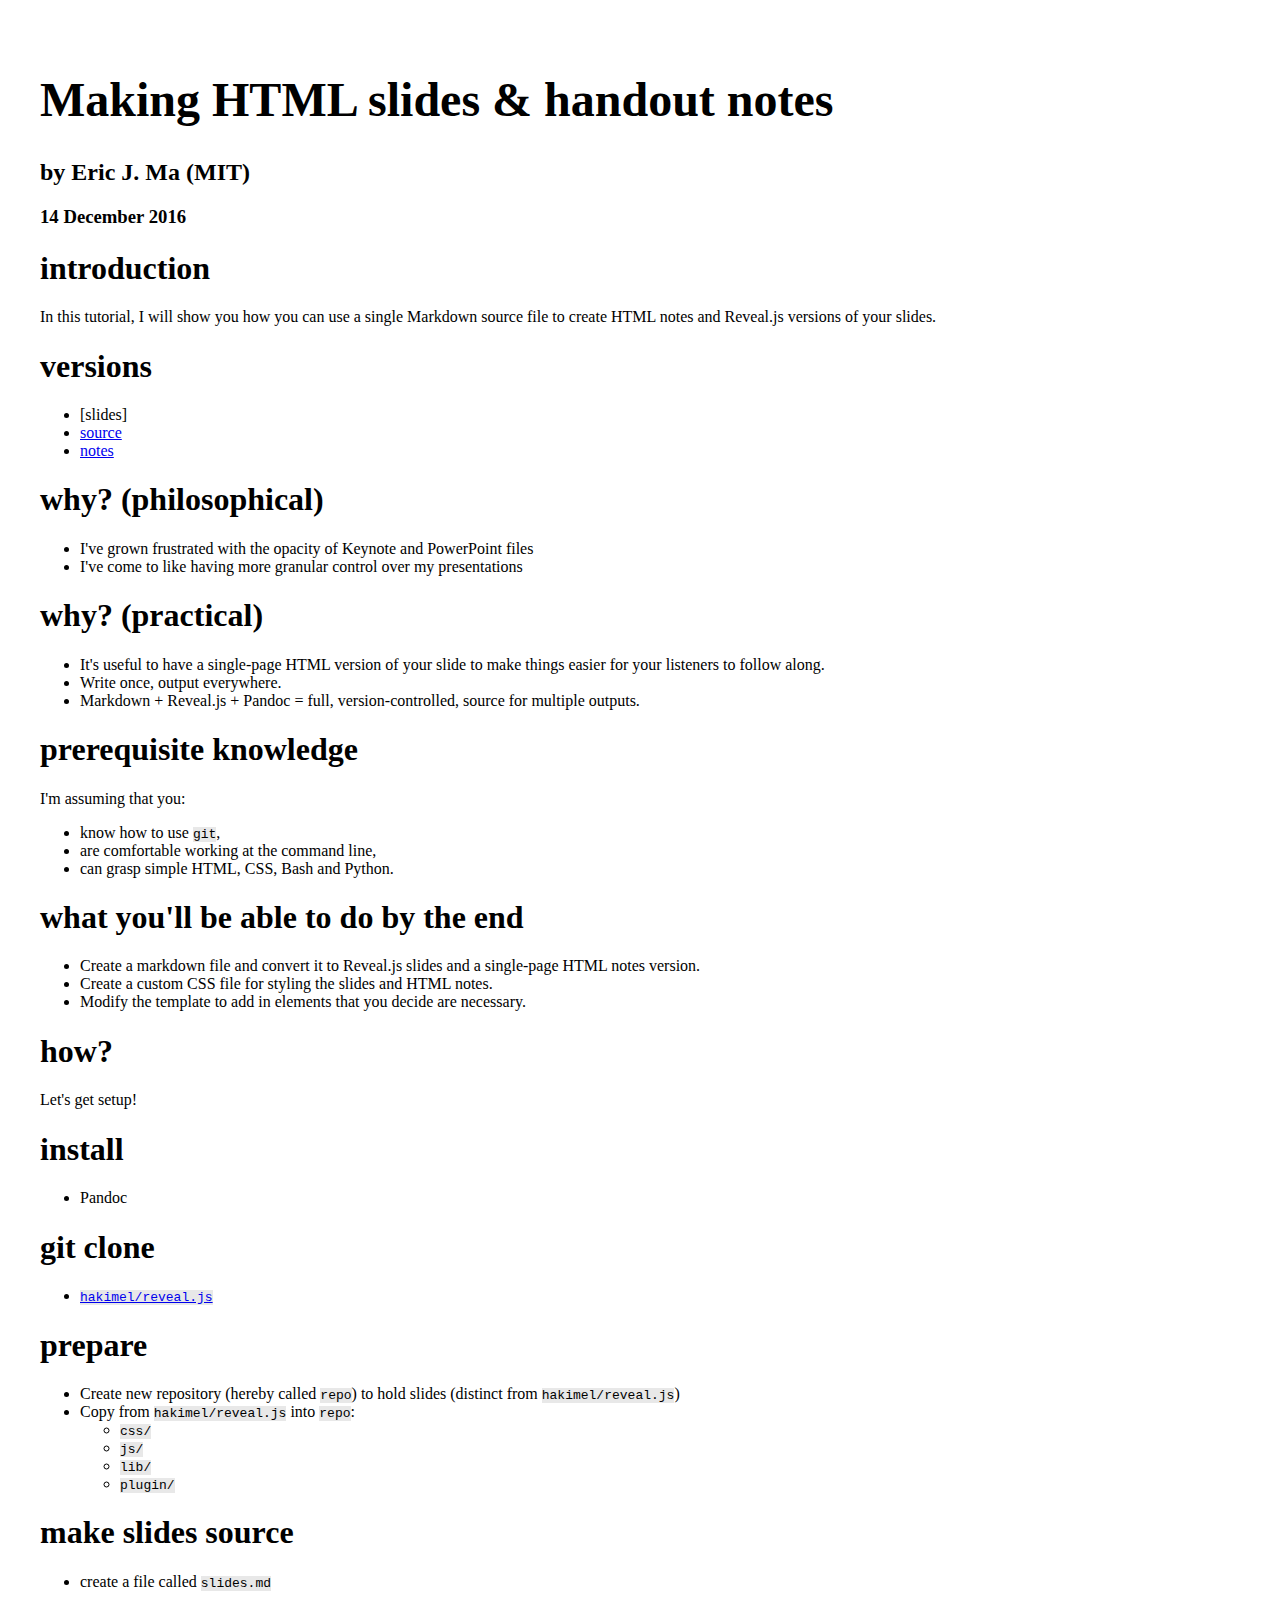
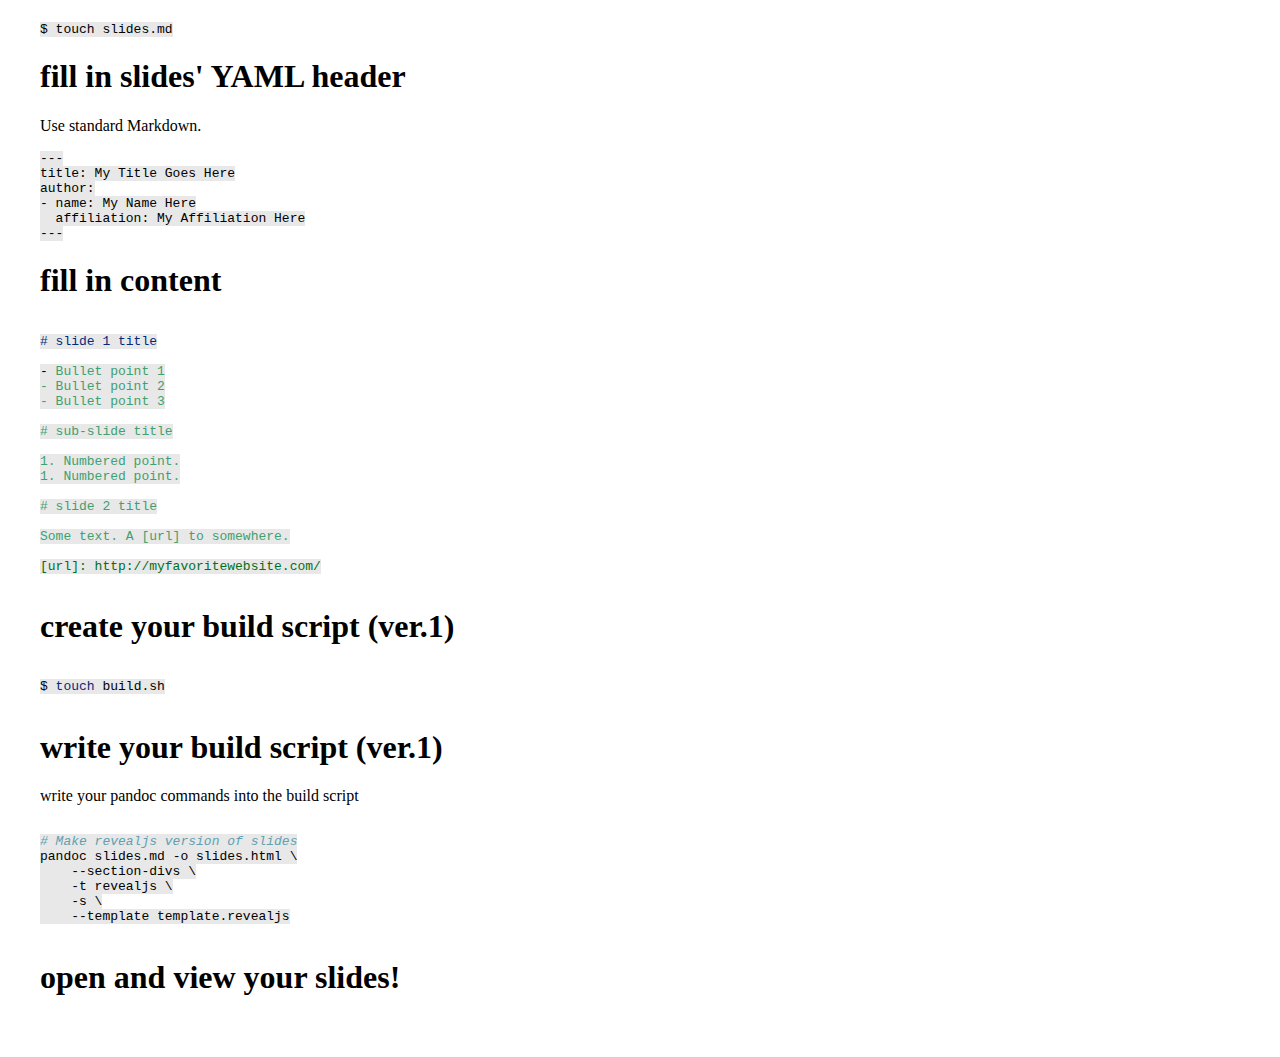
<file: index.html>
<!DOCTYPE html PUBLIC "-//W3C//DTD XHTML 1.0 Transitional//EN" "http://www.w3.org/TR/xhtml1/DTD/xhtml1-transitional.dtd">
<html xmlns="http://www.w3.org/1999/xhtml">
<head>
  <meta http-equiv="Content-Type" content="text/html; charset=utf-8" />
  <meta http-equiv="Content-Style-Type" content="text/css" />
  <meta name="generator" content="pandoc" />
  <meta name="date" content="2016-12-14" />
  <title>Making HTML slides &amp; handout notes</title>
  <style type="text/css">code{white-space: pre;}</style>
  <style type="text/css">
div.sourceCode { overflow-x: auto; }
table.sourceCode, tr.sourceCode, td.lineNumbers, td.sourceCode {
  margin: 0; padding: 0; vertical-align: baseline; border: none; }
table.sourceCode { width: 100%; line-height: 100%; }
td.lineNumbers { text-align: right; padding-right: 4px; padding-left: 4px; color: #aaaaaa; border-right: 1px solid #aaaaaa; }
td.sourceCode { padding-left: 5px; }
code > span.kw { color: #007020; font-weight: bold; } /* Keyword */
code > span.dt { color: #902000; } /* DataType */
code > span.dv { color: #40a070; } /* DecVal */
code > span.bn { color: #40a070; } /* BaseN */
code > span.fl { color: #40a070; } /* Float */
code > span.ch { color: #4070a0; } /* Char */
code > span.st { color: #4070a0; } /* String */
code > span.co { color: #60a0b0; font-style: italic; } /* Comment */
code > span.ot { color: #007020; } /* Other */
code > span.al { color: #ff0000; font-weight: bold; } /* Alert */
code > span.fu { color: #06287e; } /* Function */
code > span.er { color: #ff0000; font-weight: bold; } /* Error */
code > span.wa { color: #60a0b0; font-weight: bold; font-style: italic; } /* Warning */
code > span.cn { color: #880000; } /* Constant */
code > span.sc { color: #4070a0; } /* SpecialChar */
code > span.vs { color: #4070a0; } /* VerbatimString */
code > span.ss { color: #bb6688; } /* SpecialString */
code > span.im { } /* Import */
code > span.va { color: #19177c; } /* Variable */
code > span.cf { color: #007020; font-weight: bold; } /* ControlFlow */
code > span.op { color: #666666; } /* Operator */
code > span.bu { } /* BuiltIn */
code > span.ex { } /* Extension */
code > span.pp { color: #bc7a00; } /* Preprocessor */
code > span.at { color: #7d9029; } /* Attribute */
code > span.do { color: #ba2121; font-style: italic; } /* Documentation */
code > span.an { color: #60a0b0; font-weight: bold; font-style: italic; } /* Annotation */
code > span.cv { color: #60a0b0; font-weight: bold; font-style: italic; } /* CommentVar */
code > span.in { color: #60a0b0; font-weight: bold; font-style: italic; } /* Information */
  </style>
  <link rel="stylesheet" href="css/notes.css" type="text/css" />
  <link href="https://fonts.googleapis.com/css?family=PT+Sans" rel="stylesheet”></link>
</head>
<body>
<div id="header">
<h1 class="title">Making HTML slides &amp; handout notes</h1>
<h2 class="author">by Eric J. Ma (MIT)</h2>
<h3 class="date">14 December 2016</h3>
</div>
<h1 id="introduction">introduction</h1>
<p>In this tutorial, I will show you how you can use a single Markdown source file to create HTML notes and Reveal.js versions of your slides.</p>
<h1 id="versions">versions</h1>
<ul>
<li>[slides]</li>
<li><a href="https://www.github.com/ericmjl/pandoc-reveal-tutorial">source</a></li>
<li><a href="http://ericmjl.github.io/pandoc-reveal-tutorial">notes</a></li>
</ul>
<h1 id="why-philosophical">why? (philosophical)</h1>
<ul>
<li>I've grown frustrated with the opacity of Keynote and PowerPoint files</li>
<li>I've come to like having more granular control over my presentations</li>
</ul>
<h1 id="why-practical">why? (practical)</h1>
<ul>
<li>It's useful to have a single-page HTML version of your slide to make things easier for your listeners to follow along.</li>
<li>Write once, output everywhere.</li>
<li>Markdown + Reveal.js + Pandoc = full, version-controlled, source for multiple outputs.</li>
</ul>
<h1 id="prerequisite-knowledge">prerequisite knowledge</h1>
<p>I'm assuming that you:</p>
<ul>
<li>know how to use <code>git</code>,</li>
<li>are comfortable working at the command line,</li>
<li>can grasp simple HTML, CSS, Bash and Python.</li>
</ul>
<h1 id="what-youll-be-able-to-do-by-the-end">what you'll be able to do by the end</h1>
<ul>
<li>Create a markdown file and convert it to Reveal.js slides and a single-page HTML notes version.</li>
<li>Create a custom CSS file for styling the slides and HTML notes.</li>
<li>Modify the template to add in elements that you decide are necessary.</li>
</ul>
<h1 id="how">how?</h1>
<p>Let's get setup!</p>
<h1 id="install">install</h1>
<ul>
<li>Pandoc</li>
</ul>
<h1 id="git-clone">git clone</h1>
<ul>
<li><a href="https://github.com/hakimel/reveal.js"><code>hakimel/reveal.js</code></a></li>
</ul>
<h1 id="prepare">prepare</h1>
<ul>
<li>Create new repository (hereby called <code>repo</code>) to hold slides (distinct from <code>hakimel/reveal.js</code>)</li>
<li>Copy from <code>hakimel/reveal.js</code> into <code>repo</code>:
<ul>
<li><code>css/</code></li>
<li><code>js/</code></li>
<li><code>lib/</code></li>
<li><code>plugin/</code></li>
</ul></li>
</ul>
<h1 id="make-slides-source">make slides source</h1>
<ul>
<li>create a file called <code>slides.md</code></li>
</ul>
<pre><code>
$ touch slides.md
</code></pre>
<h1 id="fill-in-slides-yaml-header">fill in slides' YAML header</h1>
<p>Use standard Markdown.</p>
<pre><code>---
title: My Title Goes Here
author:
- name: My Name Here
  affiliation: My Affiliation Here
---</code></pre>
<h1 id="fill-in-content">fill in content</h1>
<div class="sourceCode"><pre class="sourceCode markdown"><code class="sourceCode markdown"><span class="fu"># slide 1 title</span>

- <span class="fl">Bullet point 1</span>
<span class="fl">- Bullet point 2</span>
<span class="fl">- Bullet point 3</span>

<span class="fl"># sub-slide title</span>

<span class="fl">1. Numbered point.</span>
<span class="fl">1. Numbered point.</span>

<span class="fl"># slide 2 title</span>

<span class="fl">Some text. A [url] to somewhere.</span>

<span class="ot">[url]: http://myfavoritewebsite.com/</span></code></pre></div>
<h1 id="create-your-build-script-ver.1">create your build script (ver.1)</h1>
<div class="sourceCode"><pre class="sourceCode bash"><code class="sourceCode bash">$ <span class="fu">touch</span> build.sh</code></pre></div>
<h1 id="write-your-build-script-ver.1">write your build script (ver.1)</h1>
<p>write your pandoc commands into the build script</p>
<div class="sourceCode"><pre class="sourceCode bash"><code class="sourceCode bash"><span class="co"># Make revealjs version of slides</span>
<span class="ex">pandoc</span> slides.md -o slides.html \
    --section-divs \
    -t revealjs \
    -s \
    --template template.revealjs</code></pre></div>
<h1 id="open-and-view-your-slides">open and view your slides!</h1>
</body>
</html>
</file>
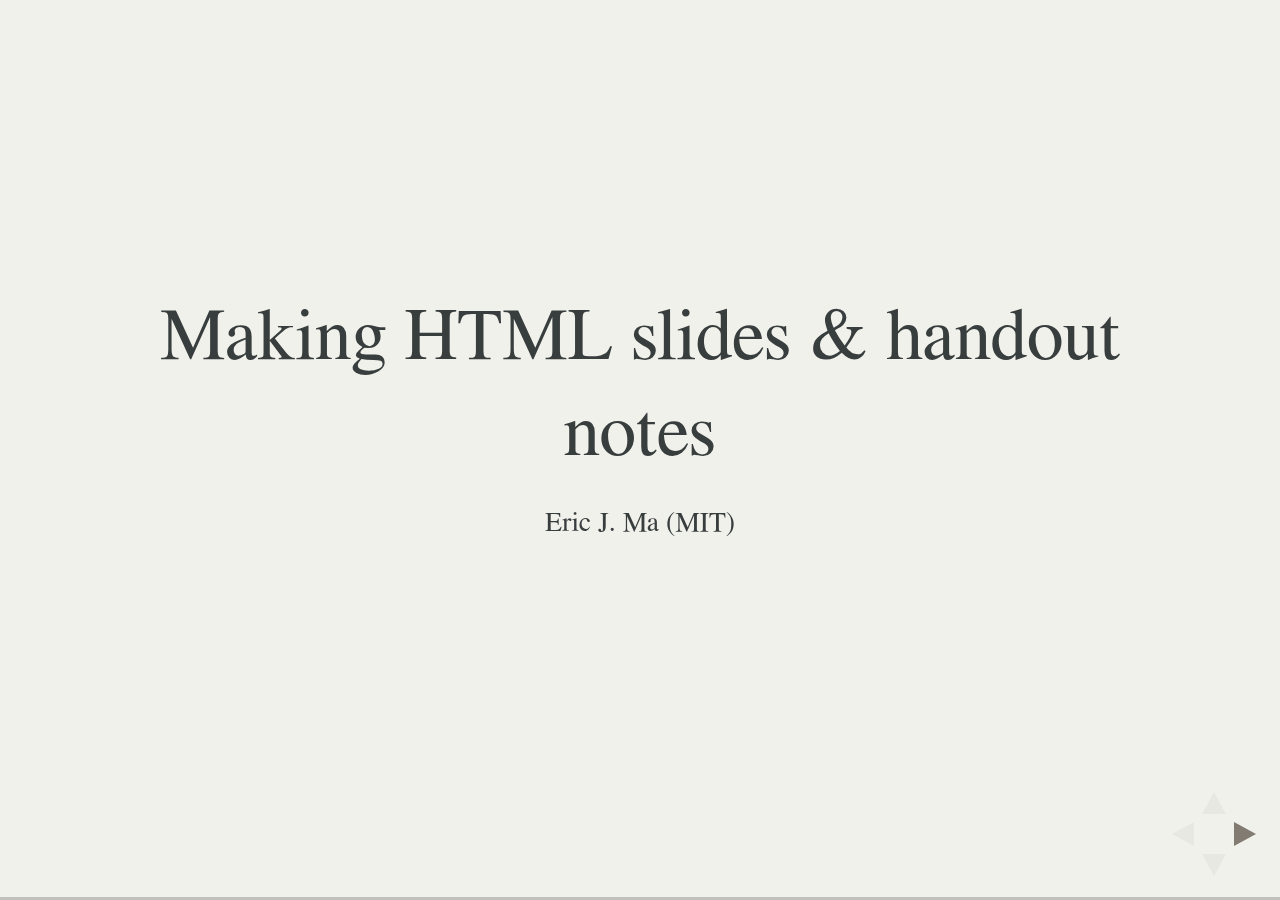
<file: slides.html>
<!doctype html>
<html>
	<head>
		<meta charset="utf-8">
		<meta name="viewport" content="width=device-width, initial-scale=1.0, maximum-scale=1.0, user-scalable=no">

		<title>Making HTML slides &amp; handout notes</title>

		<link rel="stylesheet" href="css/reveal.css">
        <!-- Allows user to select theme, or else default to beige. -->
                <link rel="stylesheet" href="css/theme/serif.css">
        
		<!-- Theme used for syntax highlighting of code -->
		<link rel="stylesheet" href="lib/css/zenburn.css">

		<!-- Printing and PDF exports -->
		<script>
			var link = document.createElement( 'link' );
			link.rel = 'stylesheet';
			link.type = 'text/css';
			link.href = window.location.search.match( /print-pdf/gi ) ? 'css/print/pdf.css' : 'css/print/paper.css';
			document.getElementsByTagName( 'head' )[0].appendChild( link );
		</script>
	</head>
	<body>
		<div class="reveal">
			<div class="slides">
                <section id="title" class="slide level1">
                    <h1>Making HTML slides &amp; handout notes</h1>
                                                            <h2>Eric J. Ma (MIT)</h2>
                                                        </section>
                <section id="introduction" class="slide level1">
                <h1>introduction</h1>
                <p>In this tutorial, I will show you how you can use a single Markdown source file to create HTML notes and Reveal.js versions of your slides.</p>
                </section>
                <section id="versions" class="slide level1">
                <h1>versions</h1>
                <ul>
                <li>[slides]</li>
                <li><a href="https://www.github.com/ericmjl/pandoc-reveal-tutorial">source</a></li>
                <li><a href="http://ericmjl.github.io/pandoc-reveal-tutorial">notes</a></li>
                </ul>
                </section>
                <section id="why-philosophical" class="slide level1">
                <h1>why? (philosophical)</h1>
                <ul>
                <li>I've grown frustrated with the opacity of Keynote and PowerPoint files</li>
                <li>I've come to like having more granular control over my presentations</li>
                </ul>
                </section>
                <section id="why-practical" class="slide level1">
                <h1>why? (practical)</h1>
                <ul>
                <li>It's useful to have a single-page HTML version of your slide to make things easier for your listeners to follow along.</li>
                <li>Write once, output everywhere.</li>
                <li>Markdown + Reveal.js + Pandoc = full, version-controlled, source for multiple outputs.</li>
                </ul>
                </section>
                <section id="prerequisite-knowledge" class="slide level1">
                <h1>prerequisite knowledge</h1>
                <p>I'm assuming that you:</p>
                <ul>
                <li>know how to use <code>git</code>,</li>
                <li>are comfortable working at the command line,</li>
                <li>can grasp simple HTML, CSS, Bash and Python.</li>
                </ul>
                </section>
                <section id="what-youll-be-able-to-do-by-the-end" class="slide level1">
                <h1>what you'll be able to do by the end</h1>
                <ul>
                <li>Create a markdown file and convert it to Reveal.js slides and a single-page HTML notes version.</li>
                <li>Create a custom CSS file for styling the slides and HTML notes.</li>
                <li>Modify the template to add in elements that you decide are necessary.</li>
                </ul>
                </section>
                <section id="how" class="slide level1">
                <h1>how?</h1>
                <p>Let's get setup!</p>
                </section>
                <section id="install" class="slide level1">
                <h1>install</h1>
                <ul>
                <li>Pandoc</li>
                </ul>
                </section>
                <section id="git-clone" class="slide level1">
                <h1>git clone</h1>
                <ul>
                <li><a href="https://github.com/hakimel/reveal.js"><code>hakimel/reveal.js</code></a></li>
                </ul>
                </section>
                <section id="prepare" class="slide level1">
                <h1>prepare</h1>
                <ul>
                <li>Create new repository (hereby called <code>repo</code>) to hold slides (distinct from <code>hakimel/reveal.js</code>)</li>
                <li>Copy from <code>hakimel/reveal.js</code> into <code>repo</code>:
                <ul>
                <li><code>css/</code></li>
                <li><code>js/</code></li>
                <li><code>lib/</code></li>
                <li><code>plugin/</code></li>
                </ul></li>
                </ul>
                </section>
                <section id="make-slides-source" class="slide level1">
                <h1>make slides source</h1>
                <ul>
                <li>create a file called <code>slides.md</code></li>
                </ul>
                <pre><code>
                $ touch slides.md
                </code></pre>
                </section>
                <section id="fill-in-slides-yaml-header" class="slide level1">
                <h1>fill in slides' YAML header</h1>
                <p>Use standard Markdown.</p>
                <pre><code>---
                title: My Title Goes Here
                author:
                - name: My Name Here
                  affiliation: My Affiliation Here
                ---</code></pre>
                </section>
                <section id="fill-in-content" class="slide level1">
                <h1>fill in content</h1>
                <div class="sourceCode"><pre class="sourceCode markdown"><code class="sourceCode markdown"><span class="fu"># slide 1 title</span>
                
                - <span class="fl">Bullet point 1</span>
                <span class="fl">- Bullet point 2</span>
                <span class="fl">- Bullet point 3</span>
                
                <span class="fl"># sub-slide title</span>
                
                <span class="fl">1. Numbered point.</span>
                <span class="fl">1. Numbered point.</span>
                
                <span class="fl"># slide 2 title</span>
                
                <span class="fl">Some text. A [url] to somewhere.</span>
                
                <span class="ot">[url]: http://myfavoritewebsite.com/</span></code></pre></div>
                </section>
                <section id="create-your-build-script-ver.1" class="slide level1">
                <h1>create your build script (ver.1)</h1>
                <div class="sourceCode"><pre class="sourceCode bash"><code class="sourceCode bash">$ <span class="fu">touch</span> build.sh</code></pre></div>
                </section>
                <section id="write-your-build-script-ver.1" class="slide level1">
                <h1>write your build script (ver.1)</h1>
                <p>write your pandoc commands into the build script</p>
                <div class="sourceCode"><pre class="sourceCode bash"><code class="sourceCode bash"><span class="co"># Make revealjs version of slides</span>
                <span class="ex">pandoc</span> slides.md -o slides.html \
                    --section-divs \
                    -t revealjs \
                    -s \
                    --template template.revealjs</code></pre></div>
                </section>
                <section id="open-and-view-your-slides" class="slide level1">
                <h1>open and view your slides!</h1>
                </section>
			</div>
		</div>

		<script src="lib/js/head.min.js"></script>
		<script src="js/reveal.js"></script>

		<script>
			// More info https://github.com/hakimel/reveal.js#configuration
			Reveal.initialize({
				history: true,
                transition: 'convex',

				// More info https://github.com/hakimel/reveal.js#dependencies
				dependencies: [
					{ src: 'plugin/markdown/marked.js' },
					{ src: 'plugin/markdown/markdown.js' },
					{ src: 'plugin/notes/notes.js', async: true },
					{ src: 'plugin/highlight/highlight.js', async: true, callback: function() { hljs.initHighlightingOnLoad(); } }
				]
			});
		</script>
	</body>
</html>
</file>
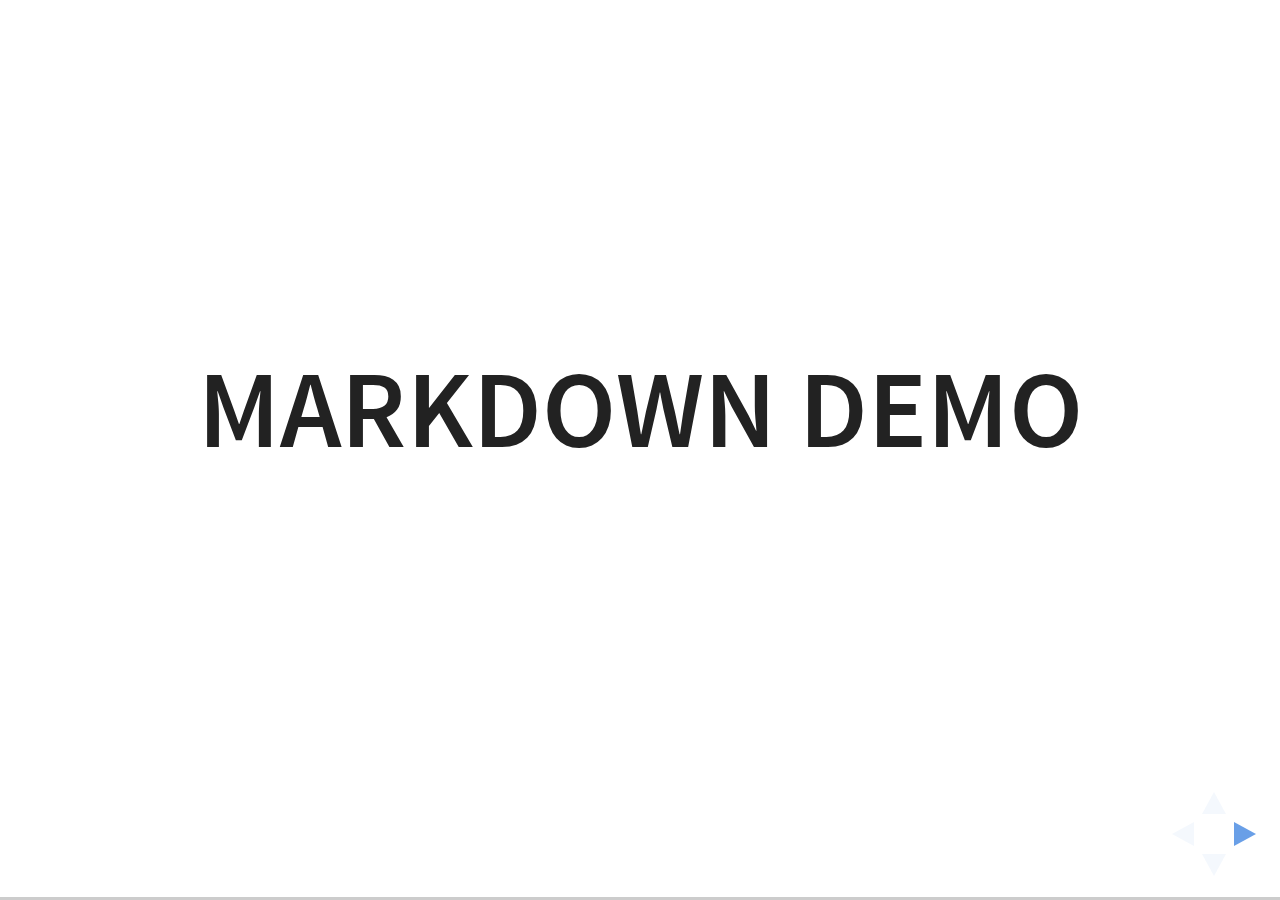
<file: plugin/markdown/example.html>
<!doctype html>
<html lang="en">

	<head>
		<meta charset="utf-8">

		<title>reveal.js - Markdown Demo</title>

		<link rel="stylesheet" href="../../css/reveal.css">
		<link rel="stylesheet" href="../../css/theme/white.css" id="theme">

        <link rel="stylesheet" href="../../lib/css/zenburn.css">
	</head>

	<body>

		<div class="reveal">

			<div class="slides">

                <!-- Use external markdown resource, separate slides by three newlines; vertical slides by two newlines -->
                <section data-markdown="example.md" data-separator="^\n\n\n" data-separator-vertical="^\n\n"></section>

                <!-- Slides are separated by three dashes (quick 'n dirty regular expression) -->
                <section data-markdown data-separator="---">
                    <script type="text/template">
                        ## Demo 1
                        Slide 1
                        ---
                        ## Demo 1
                        Slide 2
                        ---
                        ## Demo 1
                        Slide 3
                    </script>
                </section>

                <!-- Slides are separated by newline + three dashes + newline, vertical slides identical but two dashes -->
                <section data-markdown data-separator="^\n---\n$" data-separator-vertical="^\n--\n$">
                    <script type="text/template">
                        ## Demo 2
                        Slide 1.1

                        --

                        ## Demo 2
                        Slide 1.2

                        ---

                        ## Demo 2
                        Slide 2
                    </script>
                </section>

                <!-- No "extra" slides, since there are no separators defined (so they'll become horizontal rulers) -->
                <section data-markdown>
                    <script type="text/template">
                        A

                        ---

                        B

                        ---

                        C
                    </script>
                </section>

                <!-- Slide attributes -->
                <section data-markdown>
                    <script type="text/template">
                        <!-- .slide: data-background="#000000" -->
                        ## Slide attributes
                    </script>
                </section>

                <!-- Element attributes -->
                <section data-markdown>
                    <script type="text/template">
                        ## Element attributes
                        - Item 1 <!-- .element: class="fragment" data-fragment-index="2" -->
                        - Item 2 <!-- .element: class="fragment" data-fragment-index="1" -->
                    </script>
                </section>

                <!-- Code -->
                <section data-markdown>
                    <script type="text/template">
                        ```php
                        public function foo()
                        {
                            $foo = array(
                                'bar' => 'bar'
                            )
                        }
                        ```
                    </script>
                </section>

            </div>
		</div>

		<script src="../../lib/js/head.min.js"></script>
		<script src="../../js/reveal.js"></script>

		<script>

			Reveal.initialize({
				controls: true,
				progress: true,
				history: true,
				center: true,

				// Optional libraries used to extend on reveal.js
				dependencies: [
					{ src: '../../lib/js/classList.js', condition: function() { return !document.body.classList; } },
					{ src: 'marked.js', condition: function() { return !!document.querySelector( '[data-markdown]' ); } },
                    { src: 'markdown.js', condition: function() { return !!document.querySelector( '[data-markdown]' ); } },
                    { src: '../highlight/highlight.js', async: true, callback: function() { hljs.initHighlightingOnLoad(); } },
					{ src: '../notes/notes.js' }
				]
			});

		</script>

	</body>
</html>
</file>
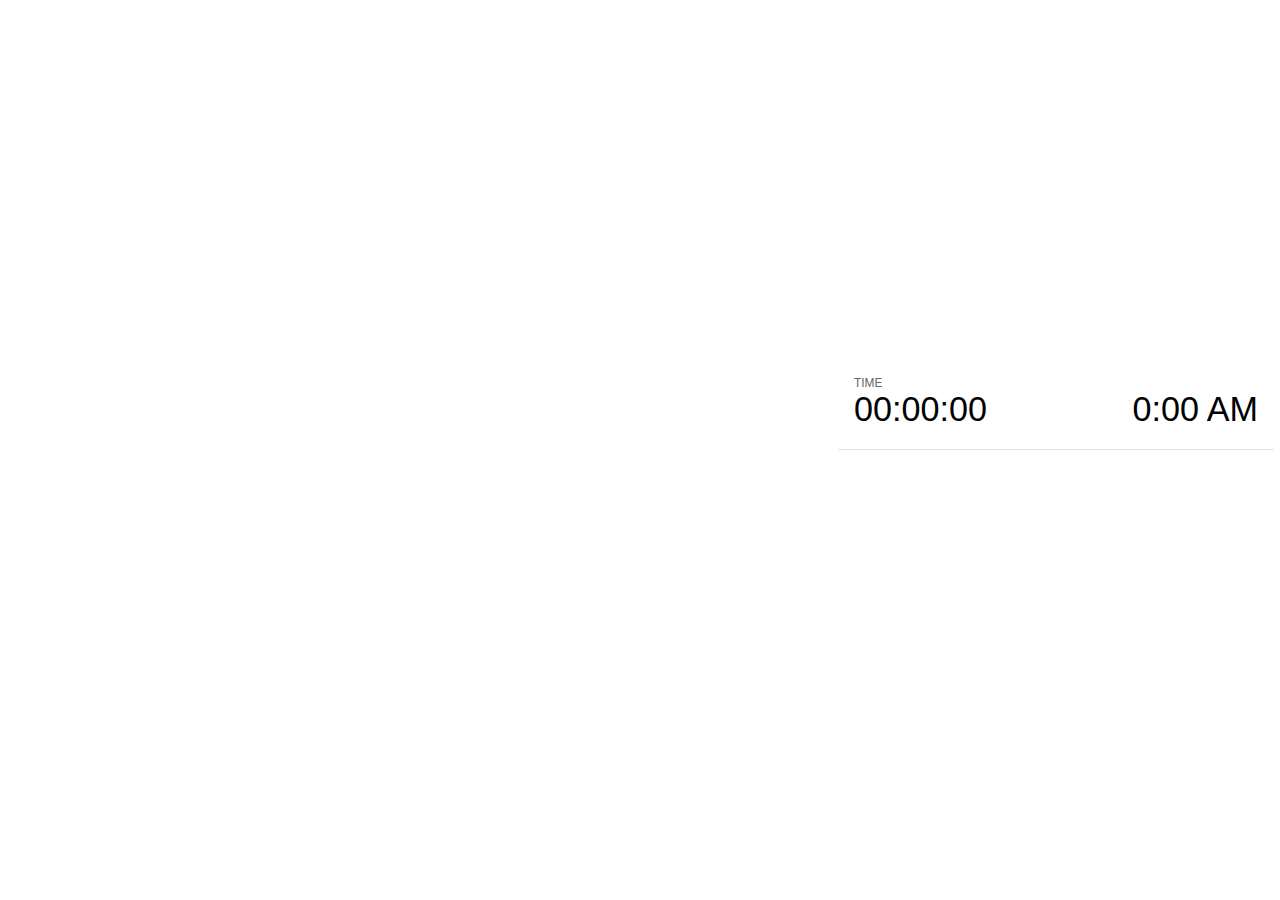
<file: plugin/notes/notes.html>
<!doctype html>
<html lang="en">
	<head>
		<meta charset="utf-8">

		<title>reveal.js - Slide Notes</title>

		<style>
			body {
				font-family: Helvetica;
			}

			#current-slide,
			#upcoming-slide,
			#speaker-controls {
				padding: 6px;
				box-sizing: border-box;
				-moz-box-sizing: border-box;
			}

			#current-slide iframe,
			#upcoming-slide iframe {
				width: 100%;
				height: 100%;
				border: 1px solid #ddd;
			}

			#current-slide .label,
			#upcoming-slide .label {
				position: absolute;
				top: 10px;
				left: 10px;
				font-weight: bold;
				font-size: 14px;
				z-index: 2;
				color: rgba( 255, 255, 255, 0.9 );
			}

			#current-slide {
				position: absolute;
				width: 65%;
				height: 100%;
				top: 0;
				left: 0;
				padding-right: 0;
			}

			#upcoming-slide {
				position: absolute;
				width: 35%;
				height: 40%;
				right: 0;
				top: 0;
			}

			#speaker-controls {
				position: absolute;
				top: 40%;
				right: 0;
				width: 35%;
				height: 60%;
				overflow: auto;

				font-size: 18px;
			}

				.speaker-controls-time.hidden,
				.speaker-controls-notes.hidden {
					display: none;
				}

				.speaker-controls-time .label,
				.speaker-controls-notes .label {
					text-transform: uppercase;
					font-weight: normal;
					font-size: 0.66em;
					color: #666;
					margin: 0;
				}

				.speaker-controls-time {
					border-bottom: 1px solid rgba( 200, 200, 200, 0.5 );
					margin-bottom: 10px;
					padding: 10px 16px;
					padding-bottom: 20px;
					cursor: pointer;
				}

				.speaker-controls-time .reset-button {
					opacity: 0;
					float: right;
					color: #666;
					text-decoration: none;
				}
				.speaker-controls-time:hover .reset-button {
					opacity: 1;
				}

				.speaker-controls-time .timer,
				.speaker-controls-time .clock {
					width: 50%;
					font-size: 1.9em;
				}

				.speaker-controls-time .timer {
					float: left;
				}

				.speaker-controls-time .clock {
					float: right;
					text-align: right;
				}

				.speaker-controls-time span.mute {
					color: #bbb;
				}

				.speaker-controls-notes {
					padding: 10px 16px;
				}

				.speaker-controls-notes .value {
					margin-top: 5px;
					line-height: 1.4;
					font-size: 1.2em;
				}

			.clear {
				clear: both;
			}

			@media screen and (max-width: 1080px) {
				#speaker-controls {
					font-size: 16px;
				}
			}

			@media screen and (max-width: 900px) {
				#speaker-controls {
					font-size: 14px;
				}
			}

			@media screen and (max-width: 800px) {
				#speaker-controls {
					font-size: 12px;
				}
			}

		</style>
	</head>

	<body>

		<div id="current-slide"></div>
		<div id="upcoming-slide"><span class="label">UPCOMING:</span></div>
		<div id="speaker-controls">
			<div class="speaker-controls-time">
				<h4 class="label">Time <span class="reset-button">Click to Reset</span></h4>
				<div class="clock">
					<span class="clock-value">0:00 AM</span>
				</div>
				<div class="timer">
					<span class="hours-value">00</span><span class="minutes-value">:00</span><span class="seconds-value">:00</span>
				</div>
				<div class="clear"></div>
			</div>

			<div class="speaker-controls-notes hidden">
				<h4 class="label">Notes</h4>
				<div class="value"></div>
			</div>
		</div>

		<script src="../../plugin/markdown/marked.js"></script>
		<script>

			(function() {

				var notes,
					notesValue,
					currentState,
					currentSlide,
					upcomingSlide,
					connected = false;

				window.addEventListener( 'message', function( event ) {

					var data = JSON.parse( event.data );

					// The overview mode is only useful to the reveal.js instance
					// where navigation occurs so we don't sync it
					if( data.state ) delete data.state.overview;

					// Messages sent by the notes plugin inside of the main window
					if( data && data.namespace === 'reveal-notes' ) {
						if( data.type === 'connect' ) {
							handleConnectMessage( data );
						}
						else if( data.type === 'state' ) {
							handleStateMessage( data );
						}
					}
					// Messages sent by the reveal.js inside of the current slide preview
					else if( data && data.namespace === 'reveal' ) {
						if( /ready/.test( data.eventName ) ) {
							// Send a message back to notify that the handshake is complete
							window.opener.postMessage( JSON.stringify({ namespace: 'reveal-notes', type: 'connected'} ), '*' );
						}
						else if( /slidechanged|fragmentshown|fragmenthidden|paused|resumed/.test( data.eventName ) && currentState !== JSON.stringify( data.state ) ) {

							window.opener.postMessage( JSON.stringify({ method: 'setState', args: [ data.state ]} ), '*' );

						}
					}

				} );

				/**
				 * Called when the main window is trying to establish a
				 * connection.
				 */
				function handleConnectMessage( data ) {

					if( connected === false ) {
						connected = true;

						setupIframes( data );
						setupKeyboard();
						setupNotes();
						setupTimer();
					}

				}

				/**
				 * Called when the main window sends an updated state.
				 */
				function handleStateMessage( data ) {

					// Store the most recently set state to avoid circular loops
					// applying the same state
					currentState = JSON.stringify( data.state );

					// No need for updating the notes in case of fragment changes
					if ( data.notes ) {
						notes.classList.remove( 'hidden' );
						notesValue.style.whiteSpace = data.whitespace;
						if( data.markdown ) {
							notesValue.innerHTML = marked( data.notes );
						}
						else {
							notesValue.innerHTML = data.notes;
						}
					}
					else {
						notes.classList.add( 'hidden' );
					}

					// Update the note slides
					currentSlide.contentWindow.postMessage( JSON.stringify({ method: 'setState', args: [ data.state ] }), '*' );
					upcomingSlide.contentWindow.postMessage( JSON.stringify({ method: 'setState', args: [ data.state ] }), '*' );
					upcomingSlide.contentWindow.postMessage( JSON.stringify({ method: 'next' }), '*' );

				}

				// Limit to max one state update per X ms
				handleStateMessage = debounce( handleStateMessage, 200 );

				/**
				 * Forward keyboard events to the current slide window.
				 * This enables keyboard events to work even if focus
				 * isn't set on the current slide iframe.
				 */
				function setupKeyboard() {

					document.addEventListener( 'keydown', function( event ) {
						currentSlide.contentWindow.postMessage( JSON.stringify({ method: 'triggerKey', args: [ event.keyCode ] }), '*' );
					} );

				}

				/**
				 * Creates the preview iframes.
				 */
				function setupIframes( data ) {

					var params = [
						'receiver',
						'progress=false',
						'history=false',
						'transition=none',
						'autoSlide=0',
						'backgroundTransition=none'
					].join( '&' );

					var urlSeparator = /\?/.test(data.url) ? '&' : '?';
					var hash = '#/' + data.state.indexh + '/' + data.state.indexv;
					var currentURL = data.url + urlSeparator + params + '&postMessageEvents=true' + hash;
					var upcomingURL = data.url + urlSeparator + params + '&controls=false' + hash;

					currentSlide = document.createElement( 'iframe' );
					currentSlide.setAttribute( 'width', 1280 );
					currentSlide.setAttribute( 'height', 1024 );
					currentSlide.setAttribute( 'src', currentURL );
					document.querySelector( '#current-slide' ).appendChild( currentSlide );

					upcomingSlide = document.createElement( 'iframe' );
					upcomingSlide.setAttribute( 'width', 640 );
					upcomingSlide.setAttribute( 'height', 512 );
					upcomingSlide.setAttribute( 'src', upcomingURL );
					document.querySelector( '#upcoming-slide' ).appendChild( upcomingSlide );

				}

				/**
				 * Setup the notes UI.
				 */
				function setupNotes() {

					notes = document.querySelector( '.speaker-controls-notes' );
					notesValue = document.querySelector( '.speaker-controls-notes .value' );

				}

				/**
				 * Create the timer and clock and start updating them
				 * at an interval.
				 */
				function setupTimer() {

					var start = new Date(),
						timeEl = document.querySelector( '.speaker-controls-time' ),
						clockEl = timeEl.querySelector( '.clock-value' ),
						hoursEl = timeEl.querySelector( '.hours-value' ),
						minutesEl = timeEl.querySelector( '.minutes-value' ),
						secondsEl = timeEl.querySelector( '.seconds-value' );

					function _updateTimer() {

						var diff, hours, minutes, seconds,
							now = new Date();

						diff = now.getTime() - start.getTime();
						hours = Math.floor( diff / ( 1000 * 60 * 60 ) );
						minutes = Math.floor( ( diff / ( 1000 * 60 ) ) % 60 );
						seconds = Math.floor( ( diff / 1000 ) % 60 );

						clockEl.innerHTML = now.toLocaleTimeString( 'en-US', { hour12: true, hour: '2-digit', minute:'2-digit' } );
						hoursEl.innerHTML = zeroPadInteger( hours );
						hoursEl.className = hours > 0 ? '' : 'mute';
						minutesEl.innerHTML = ':' + zeroPadInteger( minutes );
						minutesEl.className = minutes > 0 ? '' : 'mute';
						secondsEl.innerHTML = ':' + zeroPadInteger( seconds );

					}

					// Update once directly
					_updateTimer();

					// Then update every second
					setInterval( _updateTimer, 1000 );

					timeEl.addEventListener( 'click', function() {
						start = new Date();
						_updateTimer();
						return false;
					} );

				}

				function zeroPadInteger( num ) {

					var str = '00' + parseInt( num );
					return str.substring( str.length - 2 );

				}

				/**
				 * Limits the frequency at which a function can be called.
				 */
				function debounce( fn, ms ) {

					var lastTime = 0,
						timeout;

					return function() {

						var args = arguments;
						var context = this;

						clearTimeout( timeout );

						var timeSinceLastCall = Date.now() - lastTime;
						if( timeSinceLastCall > ms ) {
							fn.apply( context, args );
							lastTime = Date.now();
						}
						else {
							timeout = setTimeout( function() {
								fn.apply( context, args );
								lastTime = Date.now();
							}, ms - timeSinceLastCall );
						}

					}

				}

			})();

		</script>
	</body>
</html>
</file>
<file: css/notes.css>
body{
    font-family: "PT Sans";
    padding-left: 2rem;
    padding-right: 2rem;
    padding-top: 2rem;
    padding-bottom: 2rem;
}

h1.title{

    font-size: 3rem;
}

code {
    background-color: #e8e8e8;
}
</file>
<file: css/theme/serif.css>
/**
 * A simple theme for reveal.js presentations, similar
 * to the default theme. The accent color is brown.
 *
 * This theme is Copyright (C) 2012-2013 Owen Versteeg, http://owenversteeg.com - it is MIT licensed.
 */
.reveal a {
  line-height: 1.3em; }

/*********************************************
 * GLOBAL STYLES
 *********************************************/
body {
  background: #F0F1EB;
  background-color: #F0F1EB; }

.reveal {
  font-family: "Palatino Linotype", "Book Antiqua", Palatino, FreeSerif, serif;
  font-size: 36px;
  font-weight: normal;
  color: #000; }

::selection {
  color: #fff;
  background: #26351C;
  text-shadow: none; }

.reveal .slides > section,
.reveal .slides > section > section {
  line-height: 1.3;
  font-weight: inherit; }

/*********************************************
 * HEADERS
 *********************************************/
.reveal h1,
.reveal h2,
.reveal h3,
.reveal h4,
.reveal h5,
.reveal h6 {
  margin: 0 0 20px 0;
  color: #383D3D;
  font-family: "Palatino Linotype", "Book Antiqua", Palatino, FreeSerif, serif;
  font-weight: normal;
  line-height: 1.3;
  letter-spacing: normal;
  text-transform: none;
  text-shadow: none;
  word-wrap: break-word; }

.reveal h1 {
  font-size: 4rem; }

.reveal h2 {
  font-size: 1.5rem; }

.reveal h3 {
  font-size: 1.25rem; }

.reveal h4 {
  font-size: 1em; }

.reveal h1 {
  text-shadow: none; }

/*********************************************
 * OTHER
 *********************************************/
.reveal p {
  margin: 20px 0;
  line-height: 1.3; }

/* Ensure certain elements are never larger than the slide itself */
.reveal img,
.reveal video,
.reveal iframe {
  max-width: 95%;
  max-height: 95%; }

.reveal strong,
.reveal b {
  font-weight: bold; }

.reveal em {
  font-style: italic; }

.reveal ol,
.reveal dl,
.reveal ul {
  display: inline-block;
  text-align: left;
  margin: 0 0 0 1em; }

.reveal ol {
  list-style-type: decimal; }

.reveal ul {
  list-style-type: disc; }

.reveal ul ul {
  list-style-type: square; }

.reveal ul ul ul {
  list-style-type: circle; }

.reveal ul ul,
.reveal ul ol,
.reveal ol ol,
.reveal ol ul {
  display: block;
  margin-left: 40px; }

.reveal dt {
  font-weight: bold; }

.reveal dd {
  margin-left: 40px; }

.reveal q,
.reveal blockquote {
  quotes: none; }

.reveal blockquote {
  display: block;
  position: relative;
  width: 70%;
  margin: 20px auto;
  padding: 5px;
  font-style: italic;
  background: rgba(255, 255, 255, 0.05);
  box-shadow: 0px 0px 2px rgba(0, 0, 0, 0.2); }

.reveal blockquote p:first-child,
.reveal blockquote p:last-child {
  display: inline-block; }

.reveal q {
  font-style: italic; }

.reveal pre {
  display: block;
  position: relative;
  width: 90%;
  margin: 20px auto;
  text-align: left;
  font-size: 0.55em;
  font-family: monospace;
  line-height: 1.2em;
  word-wrap: break-word;
  box-shadow: 0px 0px 6px rgba(0, 0, 0, 0.3); }

.reveal code {
  font-family: monospace; }

.reveal pre code {
  display: block;
  padding: 5px;
  overflow: auto;
  max-height: 400px;
  word-wrap: normal; }

.reveal table {
  margin: auto;
  border-collapse: collapse;
  border-spacing: 0; }

.reveal table th {
  font-weight: bold; }

.reveal table th,
.reveal table td {
  text-align: left;
  padding: 0.2em 0.5em 0.2em 0.5em;
  border-bottom: 1px solid; }

.reveal table th[align="center"],
.reveal table td[align="center"] {
  text-align: center; }

.reveal table th[align="right"],
.reveal table td[align="right"] {
  text-align: right; }

.reveal table tbody tr:last-child th,
.reveal table tbody tr:last-child td {
  border-bottom: none; }

.reveal sup {
  vertical-align: super; }

.reveal sub {
  vertical-align: sub; }

.reveal small {
  display: inline-block;
  font-size: 0.6em;
  line-height: 1.2em;
  vertical-align: top; }

.reveal small * {
  vertical-align: top; }

/*********************************************
 * LINKS
 *********************************************/
.reveal a {
  color: #51483D;
  text-decoration: none;
  -webkit-transition: color .15s ease;
  -moz-transition: color .15s ease;
  transition: color .15s ease; }

.reveal a:hover {
  color: #8b7c69;
  text-shadow: none;
  border: none; }

.reveal .roll span:after {
  color: #fff;
  background: #25211c; }

/*********************************************
 * IMAGES
 *********************************************/
.reveal section img {
  margin: 15px 0px;
  background: rgba(255, 255, 255, 0.12);
  border: 4px solid #000;
  box-shadow: 0 0 10px rgba(0, 0, 0, 0.15); }

.reveal section img.plain {
  border: 0;
  box-shadow: none; }

.reveal a img {
  -webkit-transition: all .15s linear;
  -moz-transition: all .15s linear;
  transition: all .15s linear; }

.reveal a:hover img {
  background: rgba(255, 255, 255, 0.2);
  border-color: #51483D;
  box-shadow: 0 0 20px rgba(0, 0, 0, 0.55); }

/*********************************************
 * NAVIGATION CONTROLS
 *********************************************/
.reveal .controls .navigate-left,
.reveal .controls .navigate-left.enabled {
  border-right-color: #51483D; }

.reveal .controls .navigate-right,
.reveal .controls .navigate-right.enabled {
  border-left-color: #51483D; }

.reveal .controls .navigate-up,
.reveal .controls .navigate-up.enabled {
  border-bottom-color: #51483D; }

.reveal .controls .navigate-down,
.reveal .controls .navigate-down.enabled {
  border-top-color: #51483D; }

.reveal .controls .navigate-left.enabled:hover {
  border-right-color: #8b7c69; }

.reveal .controls .navigate-right.enabled:hover {
  border-left-color: #8b7c69; }

.reveal .controls .navigate-up.enabled:hover {
  border-bottom-color: #8b7c69; }

.reveal .controls .navigate-down.enabled:hover {
  border-top-color: #8b7c69; }

/*********************************************
 * PROGRESS BAR
 *********************************************/
.reveal .progress {
  background: rgba(0, 0, 0, 0.2); }

.reveal .progress span {
  background: #51483D;
  -webkit-transition: width 800ms cubic-bezier(0.26, 0.86, 0.44, 0.985);
  -moz-transition: width 800ms cubic-bezier(0.26, 0.86, 0.44, 0.985);
  transition: width 800ms cubic-bezier(0.26, 0.86, 0.44, 0.985); }
</file>
<file: lib/css/zenburn.css>
/*

Zenburn style from voldmar.ru (c) Vladimir Epifanov <voldmar@voldmar.ru>
based on dark.css by Ivan Sagalaev

*/

.hljs {
  display: block;
  overflow-x: auto;
  padding: 0.5em;
  background: #3f3f3f;
  color: #dcdcdc;
}

.hljs-keyword,
.hljs-selector-tag,
.hljs-tag {
  color: #e3ceab;
}

.hljs-template-tag {
  color: #dcdcdc;
}

.hljs-number {
  color: #8cd0d3;
}

.hljs-variable,
.hljs-template-variable,
.hljs-attribute {
  color: #efdcbc;
}

.hljs-literal {
  color: #efefaf;
}

.hljs-subst {
  color: #8f8f8f;
}

.hljs-title,
.hljs-name,
.hljs-selector-id,
.hljs-selector-class,
.hljs-section,
.hljs-type {
  color: #efef8f;
}

.hljs-symbol,
.hljs-bullet,
.hljs-link {
  color: #dca3a3;
}

.hljs-deletion,
.hljs-string,
.hljs-built_in,
.hljs-builtin-name {
  color: #cc9393;
}

.hljs-addition,
.hljs-comment,
.hljs-quote,
.hljs-meta {
  color: #7f9f7f;
}


.hljs-emphasis {
  font-style: italic;
}

.hljs-strong {
  font-weight: bold;
}
</file>
<file: css/theme/white.css>
/**
 * White theme for reveal.js. This is the opposite of the 'black' theme.
 *
 * By Hakim El Hattab, http://hakim.se
 */
@import url(../../lib/font/source-sans-pro/source-sans-pro.css);
section.has-dark-background, section.has-dark-background h1, section.has-dark-background h2, section.has-dark-background h3, section.has-dark-background h4, section.has-dark-background h5, section.has-dark-background h6 {
  color: #fff; }

/*********************************************
 * GLOBAL STYLES
 *********************************************/
body {
  background: #fff;
  background-color: #fff; }

.reveal {
  font-family: "Source Sans Pro", Helvetica, sans-serif;
  font-size: 38px;
  font-weight: normal;
  color: #222; }

::selection {
  color: #fff;
  background: #98bdef;
  text-shadow: none; }

.reveal .slides > section,
.reveal .slides > section > section {
  line-height: 1.3;
  font-weight: inherit; }

/*********************************************
 * HEADERS
 *********************************************/
.reveal h1,
.reveal h2,
.reveal h3,
.reveal h4,
.reveal h5,
.reveal h6 {
  margin: 0 0 20px 0;
  color: #222;
  font-family: "Source Sans Pro", Helvetica, sans-serif;
  font-weight: 600;
  line-height: 1.2;
  letter-spacing: normal;
  text-transform: uppercase;
  text-shadow: none;
  word-wrap: break-word; }

.reveal h1 {
  font-size: 2.5em; }

.reveal h2 {
  font-size: 1.6em; }

.reveal h3 {
  font-size: 1.3em; }

.reveal h4 {
  font-size: 1em; }

.reveal h1 {
  text-shadow: none; }

/*********************************************
 * OTHER
 *********************************************/
.reveal p {
  margin: 20px 0;
  line-height: 1.3; }

/* Ensure certain elements are never larger than the slide itself */
.reveal img,
.reveal video,
.reveal iframe {
  max-width: 95%;
  max-height: 95%; }

.reveal strong,
.reveal b {
  font-weight: bold; }

.reveal em {
  font-style: italic; }

.reveal ol,
.reveal dl,
.reveal ul {
  display: inline-block;
  text-align: left;
  margin: 0 0 0 1em; }

.reveal ol {
  list-style-type: decimal; }

.reveal ul {
  list-style-type: disc; }

.reveal ul ul {
  list-style-type: square; }

.reveal ul ul ul {
  list-style-type: circle; }

.reveal ul ul,
.reveal ul ol,
.reveal ol ol,
.reveal ol ul {
  display: block;
  margin-left: 40px; }

.reveal dt {
  font-weight: bold; }

.reveal dd {
  margin-left: 40px; }

.reveal q,
.reveal blockquote {
  quotes: none; }

.reveal blockquote {
  display: block;
  position: relative;
  width: 70%;
  margin: 20px auto;
  padding: 5px;
  font-style: italic;
  background: rgba(255, 255, 255, 0.05);
  box-shadow: 0px 0px 2px rgba(0, 0, 0, 0.2); }

.reveal blockquote p:first-child,
.reveal blockquote p:last-child {
  display: inline-block; }

.reveal q {
  font-style: italic; }

.reveal pre {
  display: block;
  position: relative;
  width: 90%;
  margin: 20px auto;
  text-align: left;
  font-size: 0.55em;
  font-family: monospace;
  line-height: 1.2em;
  word-wrap: break-word;
  box-shadow: 0px 0px 6px rgba(0, 0, 0, 0.3); }

.reveal code {
  font-family: monospace; }

.reveal pre code {
  display: block;
  padding: 5px;
  overflow: auto;
  max-height: 400px;
  word-wrap: normal; }

.reveal table {
  margin: auto;
  border-collapse: collapse;
  border-spacing: 0; }

.reveal table th {
  font-weight: bold; }

.reveal table th,
.reveal table td {
  text-align: left;
  padding: 0.2em 0.5em 0.2em 0.5em;
  border-bottom: 1px solid; }

.reveal table th[align="center"],
.reveal table td[align="center"] {
  text-align: center; }

.reveal table th[align="right"],
.reveal table td[align="right"] {
  text-align: right; }

.reveal table tbody tr:last-child th,
.reveal table tbody tr:last-child td {
  border-bottom: none; }

.reveal sup {
  vertical-align: super; }

.reveal sub {
  vertical-align: sub; }

.reveal small {
  display: inline-block;
  font-size: 0.6em;
  line-height: 1.2em;
  vertical-align: top; }

.reveal small * {
  vertical-align: top; }

/*********************************************
 * LINKS
 *********************************************/
.reveal a {
  color: #2a76dd;
  text-decoration: none;
  -webkit-transition: color .15s ease;
  -moz-transition: color .15s ease;
  transition: color .15s ease; }

.reveal a:hover {
  color: #6ca0e8;
  text-shadow: none;
  border: none; }

.reveal .roll span:after {
  color: #fff;
  background: #1a53a1; }

/*********************************************
 * IMAGES
 *********************************************/
.reveal section img {
  margin: 15px 0px;
  background: rgba(255, 255, 255, 0.12);
  border: 4px solid #222;
  box-shadow: 0 0 10px rgba(0, 0, 0, 0.15); }

.reveal section img.plain {
  border: 0;
  box-shadow: none; }

.reveal a img {
  -webkit-transition: all .15s linear;
  -moz-transition: all .15s linear;
  transition: all .15s linear; }

.reveal a:hover img {
  background: rgba(255, 255, 255, 0.2);
  border-color: #2a76dd;
  box-shadow: 0 0 20px rgba(0, 0, 0, 0.55); }

/*********************************************
 * NAVIGATION CONTROLS
 *********************************************/
.reveal .controls .navigate-left,
.reveal .controls .navigate-left.enabled {
  border-right-color: #2a76dd; }

.reveal .controls .navigate-right,
.reveal .controls .navigate-right.enabled {
  border-left-color: #2a76dd; }

.reveal .controls .navigate-up,
.reveal .controls .navigate-up.enabled {
  border-bottom-color: #2a76dd; }

.reveal .controls .navigate-down,
.reveal .controls .navigate-down.enabled {
  border-top-color: #2a76dd; }

.reveal .controls .navigate-left.enabled:hover {
  border-right-color: #6ca0e8; }

.reveal .controls .navigate-right.enabled:hover {
  border-left-color: #6ca0e8; }

.reveal .controls .navigate-up.enabled:hover {
  border-bottom-color: #6ca0e8; }

.reveal .controls .navigate-down.enabled:hover {
  border-top-color: #6ca0e8; }

/*********************************************
 * PROGRESS BAR
 *********************************************/
.reveal .progress {
  background: rgba(0, 0, 0, 0.2); }

.reveal .progress span {
  background: #2a76dd;
  -webkit-transition: width 800ms cubic-bezier(0.26, 0.86, 0.44, 0.985);
  -moz-transition: width 800ms cubic-bezier(0.26, 0.86, 0.44, 0.985);
  transition: width 800ms cubic-bezier(0.26, 0.86, 0.44, 0.985); }
</file>
